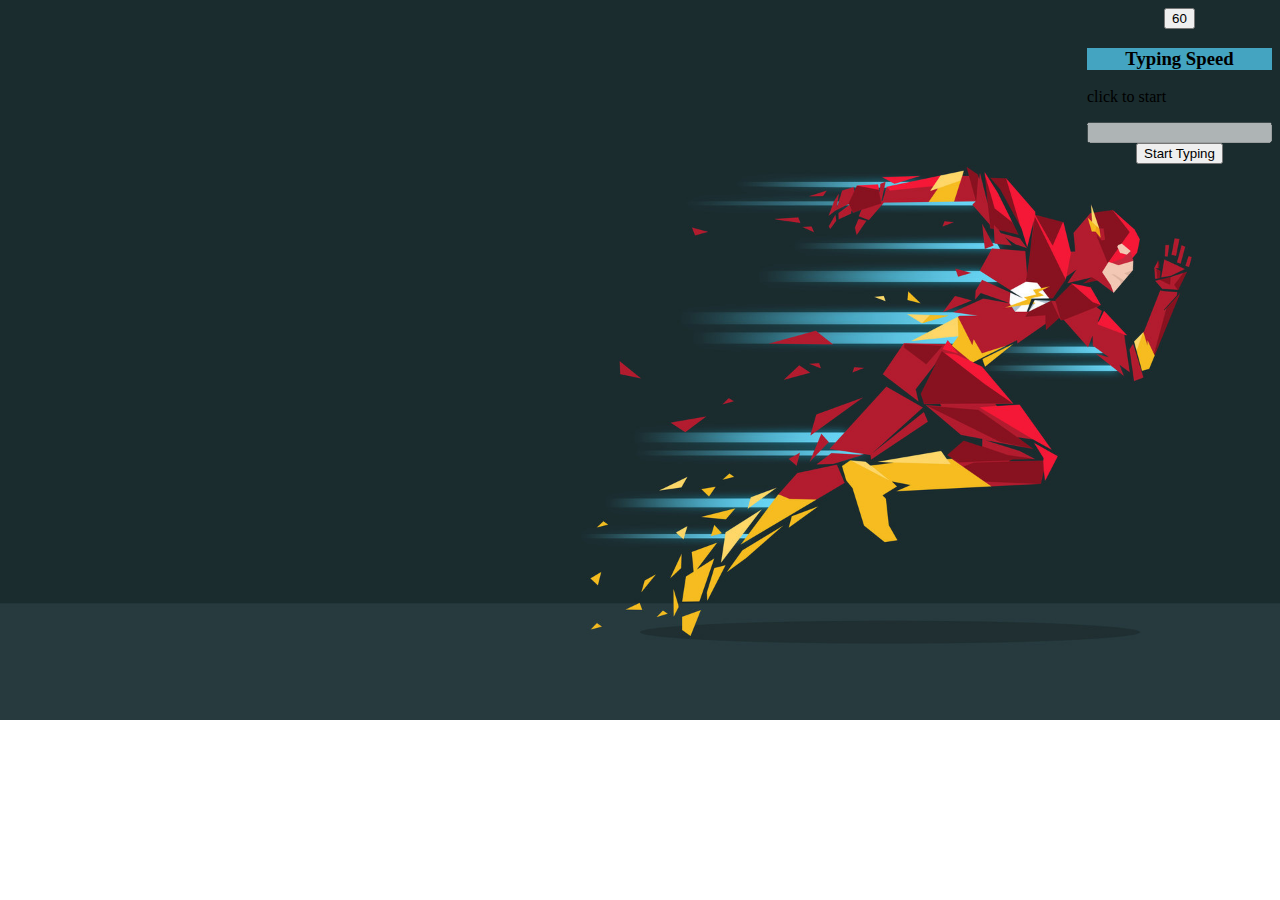
<file: index.html>
<!DOCTYPE html>
<html>
  <head>
    <link
      href="https://cdn.jsdelivr.net/npm/bootstrap@5.2.0-beta1/dist/css/bootstrap.min.css"
      rel="stylesheet"
      integrity="sha384-0evHe/X+R7YkIZDRvuzKMRqM+OrBnVFBL6DOitfPri4tjfHxaWutUpFmBp4vmVor"
      crossorigin="anonymous"
    />
    <title>Typing Speed</title>
       <style>
      body {
        background-image: url("./background.jpg");
        background-repeat: no-repeat;
        background-size: cover;
      }
      #body {
        font-size: medium;
      }
      #i2 {
        font-size: 20;
        font-family: "Lucida console";
      }
      #cover{
          float: right;
      }
    </style>
    <script src="./home.js"></script>
  </head>
  <body>
    <div class="container">
      <div class="row">
        <div class="col-5 mt-5" id="cover">
          <center>
            <button class="btn btn-info" id="ti">60</button>
          </center>
          <div class="card text-white bg-danger p-5 m-5" id="cd">
            <div
              class="card-header p-5 text-dark"
              id="ch"
              align="center"
              style="background-color: rgba(83, 209, 247, 0.733)"
            >
              <h3>Typing Speed</h3>
            </div>
            <div class="card-body" id="body">
              <p>click to start</p>
              <input type="text" disabled />
            </div>
            <div class="class-footer p-3" align="center" onclick="start()">
              <button class="btn btn-success">Start Typing</button>
            </div>
          </div>
        </div>
      </div>
    </div>

  </body>
</html>
</file>
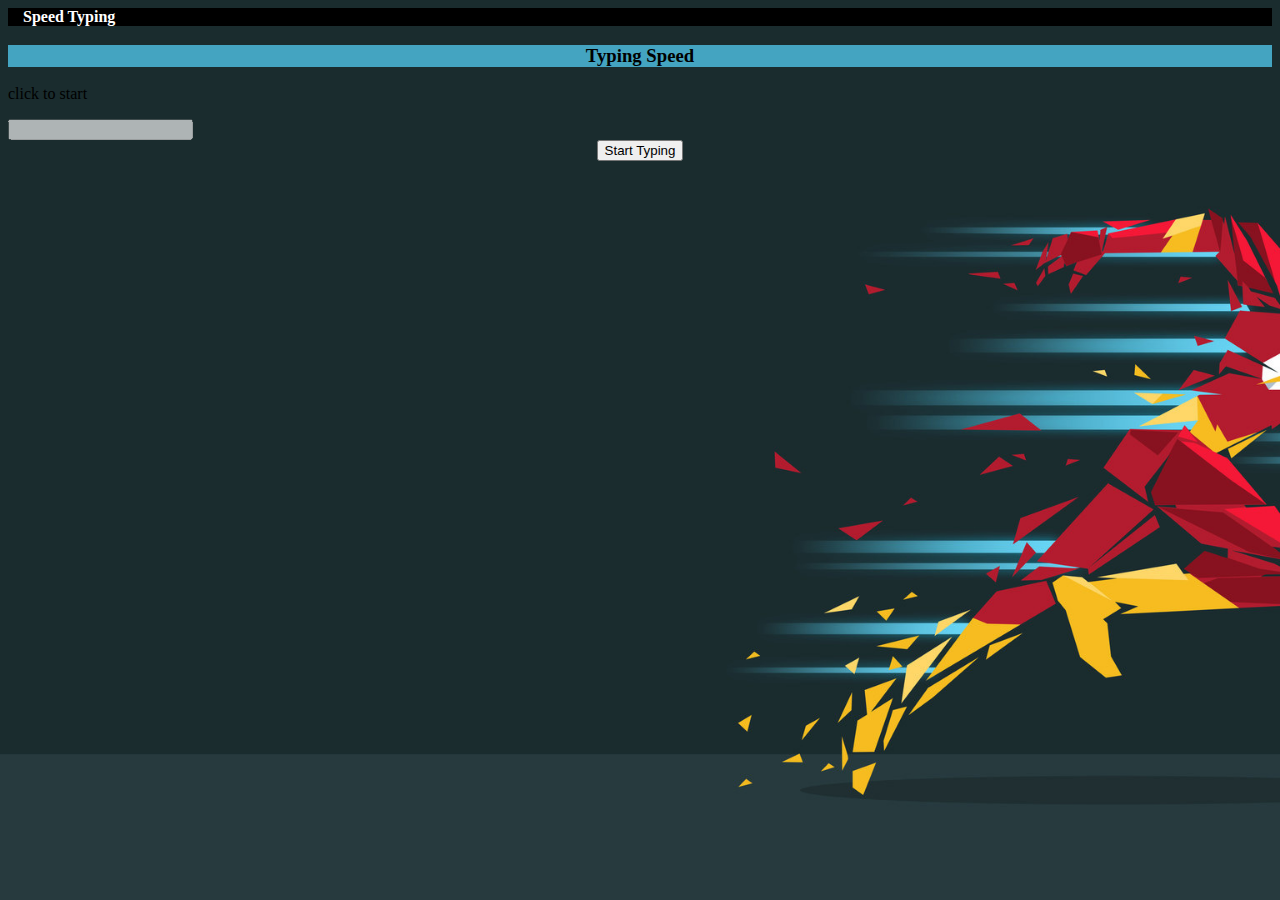
<file: home.html>
<html>
    <head>
        <link href="https://cdn.jsdelivr.net/npm/bootstrap@5.2.0-beta1/dist/css/bootstrap.min.css" rel="stylesheet" integrity="sha384-0evHe/X+R7YkIZDRvuzKMRqM+OrBnVFBL6DOitfPri4tjfHxaWutUpFmBp4vmVor" crossorigin="anonymous">      
        <title>
            Typing Speed
        </title>
        <style>
            body{
                background-image: url('./background.jpg');
                background-repeat: no-repeat;
                background-size: cover;
            }
        </style>
    </head>
    <body>
        <div class="p-3" id="nav" style="background-color: rgb(0, 0, 0);">
            <div style="color: white; margin-left: 15;">
                <b>
                Speed Typing
                </b>
            </div>
        </div>
        <div class="container">
            <div class="row">
                <div class="col-5">
                    <div class="card text-white bg-danger p-5 m-5">
                        <div class="card-header p-5 text-dark" id="ch" align="center" style="background-color:rgba(83, 209, 247, 0.733)">
                            <h3>
                                Typing Speed
                            </h3>
                        </div>
                        <div class="card-body" id="body">
                            <p>click to start</p>
                            <input type='text'disabled />
                        </div>
                        <div class="class-footer p-3" align="center" onclick="start()" >
                            <button class="btn btn-success">
                                Start Typing
                            </button>
                        </div>
                    </div>
                </div>
                <div class="col-6"></div>
            </div>
        </div>
        <script src="./home.js"></script>
    </body>
</html>
</file>
